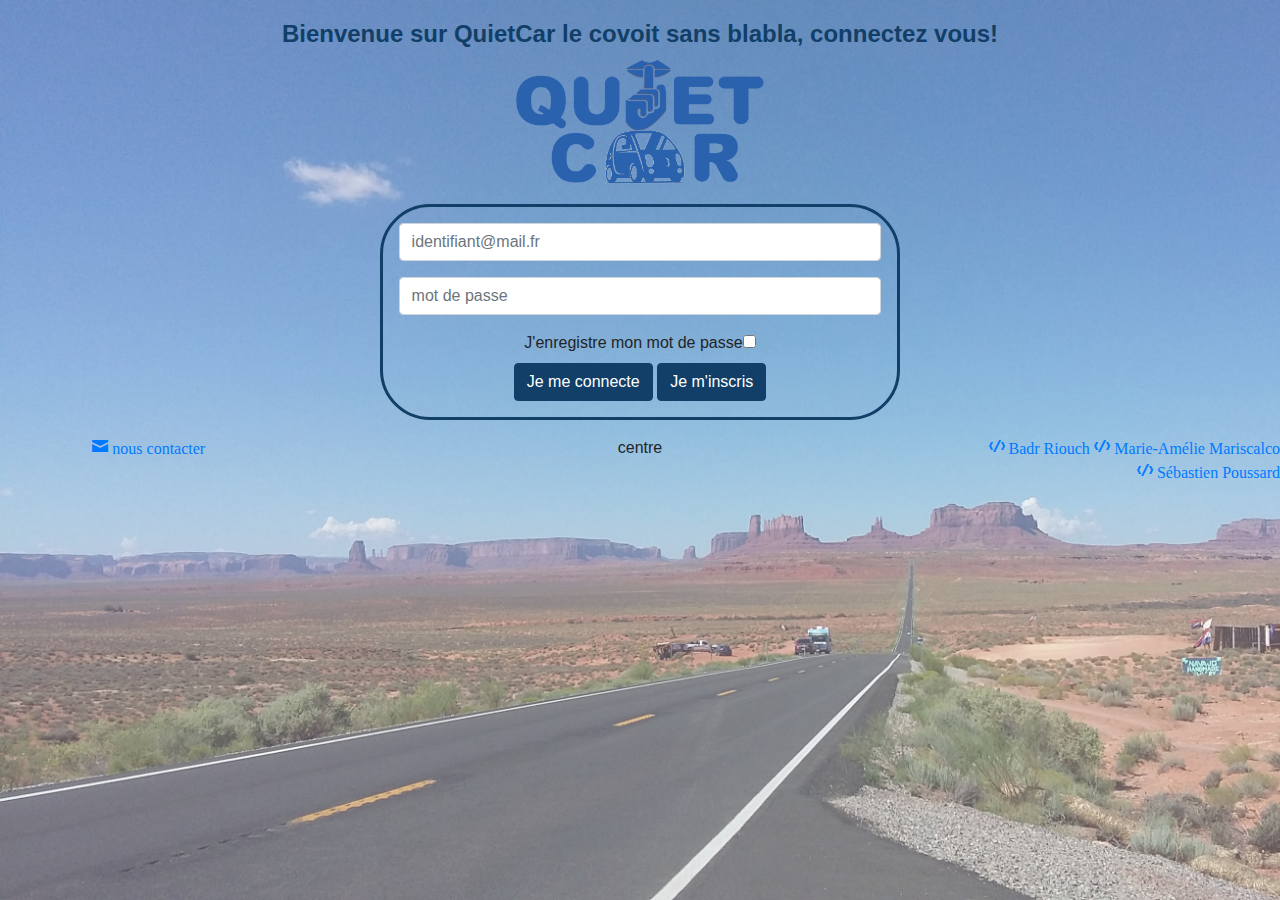
<file: code/connexion/connexion.html>
<!DOCTYPE html>
<html lang="en">
<head>
    <meta charset="UTF-8">
    <link rel="stylesheet" href="./connexion.css">
    <link href="../css/bootstrap.css" rel="stylesheet">
    <link href="./connexion.css" rel="stylesheet">
    <link rel="stylesheet" href="../open-iconic/font/css/open-iconic-bootstrap.css">
    <title>QuietCar, le covoit sans blabla</title>
</head>
<body>
<div class="container-fluid">
    <div class="row">
        <h1 class="mx-auto">Bienvenue sur QuietCar le covoit sans blabla, connectez vous!</h1>
    </div>
    <div class="row">
        <img src="../img/logo.png" alt="logoQuietCar">
    </div>
    <div class="row mx-auto my-3 d-flex align-items-center justify-content-center">
        <form method="post" action="connexion.php" class="col-sm-5 p-3">
            <div class="row">
                <div class="col-sm-12">
                    <div class="row">
                        <div class="col-sm-12 m-auto">
                            <p><input type="email" name="identifiant" placeholder="identifiant@mail.fr"
                                      class="form-control" required></p>
                            <p><input type="password" name="mdp" placeholder="mot de passe" class="form-control" required></p>
                        </div>
                    </div>
                    <div class="row">
                        <div class="col-sm-12 text-center">
                            <label>J'enregistre mon mot de passe</label><input type="checkbox"
                                                                               name="connexionAuto"/><br/>
                        </div>
                    </div>
                </div>
            </div>
            <div class="row">
                <div class="col-sm-12 text-center">
                    <input type="submit" class="btn btn-info" value="Je me connecte" id="buttonCO">
                    <input type="submit" class="btn btn-info" value="Je m'inscris" id="buttonI">
                </div>
            </div>
        </form>
    </div>
</div>
</body>
</html>
<footer>
    <div class="footer">
        <div class="row">
            <div class="col-lg-3 text-center">
                <a class="oi oi-envelope-closed" href="mailto:contact@covoit.pouseb.fr">
                    nous contacter
                </a>
            </div>
            <div class="col-lg-6 text-center">
                centre
            </div>
            <div class="col-lg-3 text-right">
                <a class="oi oi-code" href="https://github.com/Qlaus">
                    Badr Riouch
                </a>
                <a class="oi oi-code" href="https://github.com/MelieMelie">
                    Marie-Amélie Mariscalco
                </a>
                <a class="oi oi-code" href="https://github.com/sebastienPoussard">
                    Sébastien Poussard
                </a>
            </div>

        </div>
    </div>
</footer>
</file>
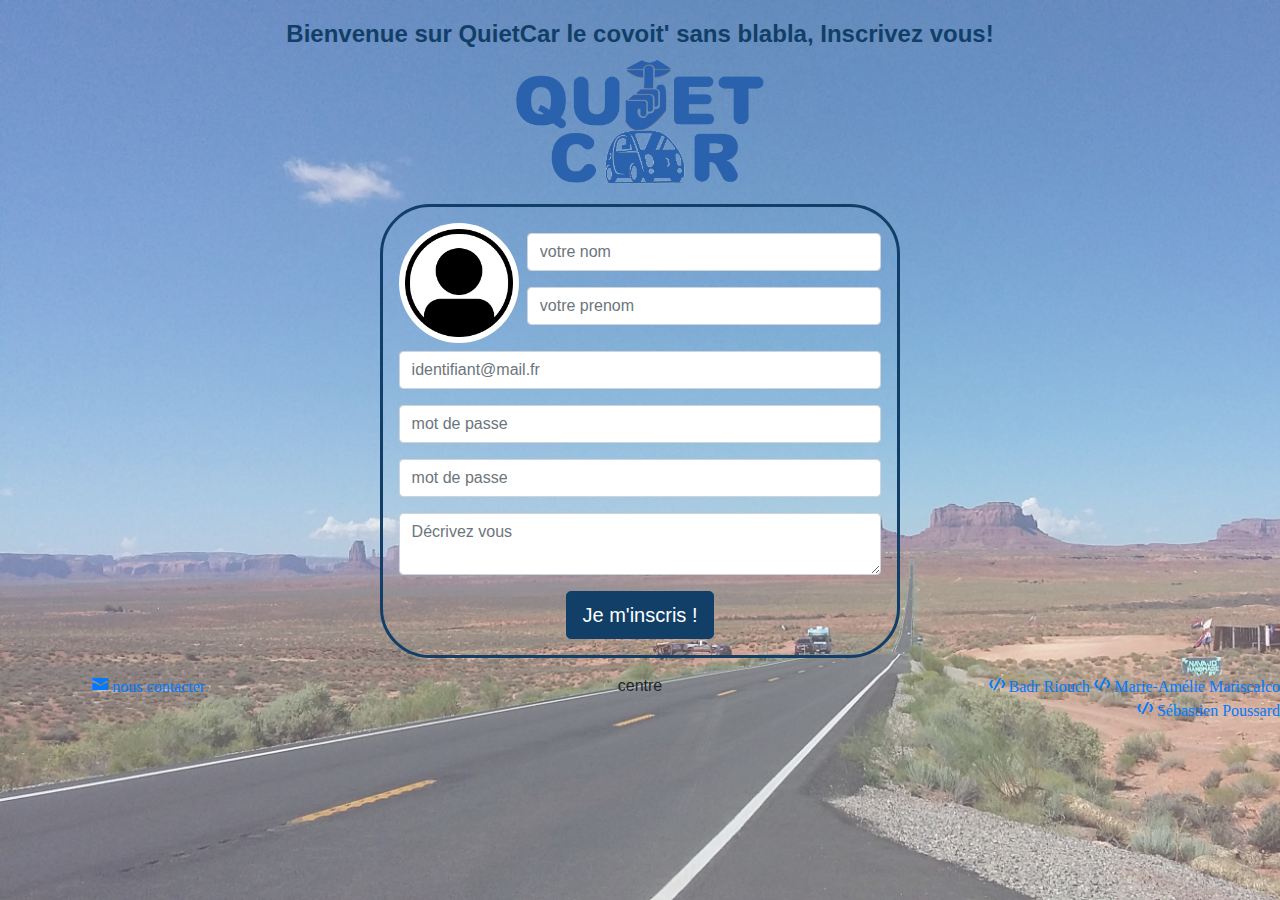
<file: code/Inscription/inscription.html>
<!DOCTYPE html>
<html lang="en">
<head>
    <link href="../css/bootstrap.css" rel="stylesheet">
    <link href="./inscription.css" rel="stylesheet">
    <link rel="stylesheet" href="../open-iconic/font/css/open-iconic-bootstrap.css">
    <meta charset="UTF-8">
    <title>Inscription</title>
</head>
<body>

<div class="container-fluid">
    <div class="row">
        <h1 class="mx-auto">Bienvenue sur QuietCar le covoit' sans blabla, Inscrivez vous!</h1>
    </div>
    <div class="row">
        <img src="../img/logo.png" alt="logoQuietCar">
    </div>

    <div class="row mx-auto my-3 d-flex align-items-center justify-content-center">
        <form method="post" action="inscription.php" enctype="multipart/form-data" class="col-sm-5 p-3">
            <div class="row">
                <div class="col-sm-12">
                    <div class="row">
                        <div class="col-sm-3 m-auto">
                            <label for="img_upload">
                                <img alt="photo de profil" src="../img/logoPhotodeProfil.png" id="avatar"/>
                            </label>
                            <input id="img_upload" type="file" name="avatar" class="d-none">
                        </div>
                        <div class="col-sm-9 m-auto">
                            <p><input type="text" name="nomuser" placeholder="votre nom" id="nom" required
                                      class="form-control"></p>
                            <p><input type="text" name="prenomuser" placeholder="votre prenom" id="prenom" required
                                      class="form-control"></p>
                        </div>
                    </div>
                </div>
            </div>
            <div class="row">
                <div class="col-sm-12">
                    <p><input type="email" name="mail" placeholder="identifiant@mail.fr" required class="form-control">
                    </p>
                    <p><input type="password" name="mdp" placeholder="mot de passe" required class="form-control"></p>
                    <p><input type="password" name="mdpVerif" placeholder="mot de passe" required class="form-control">
                    </p>
                    <p><textarea type="text" name="description" placeholder="Décrivez vous" class="form-control"></textarea></p>
                </div>
            </div>
            <div class="row">
                <div class="col-sm-12 text-center">
                    <input type="submit" class="btn btn-lg btn-info" value="Je m'inscris !" id="button">
                </div>
            </div>
        </form>
    </div>
</div>
</body>
<footer>
    <div class="footer">
        <div class="row">
            <div class="col-lg-3 text-center">
                <a class="oi oi-envelope-closed" href="mailto:contact@covoit.pouseb.fr">
                    nous contacter
                </a>
            </div>
            <div class="col-lg-6 text-center">
                centre
            </div>
            <div class="col-lg-3 text-right">
                <a class="oi oi-code" href="https://github.com/Qlaus">
                    Badr Riouch
                </a>
                <a class="oi oi-code" href="https://github.com/MelieMelie">
                    Marie-Amélie Mariscalco
                </a>
                <a class="oi oi-code" href="https://github.com/sebastienPoussard">
                    Sébastien Poussard
                </a>
            </div>

        </div>
    </div>
</footer>
</html>
</file>
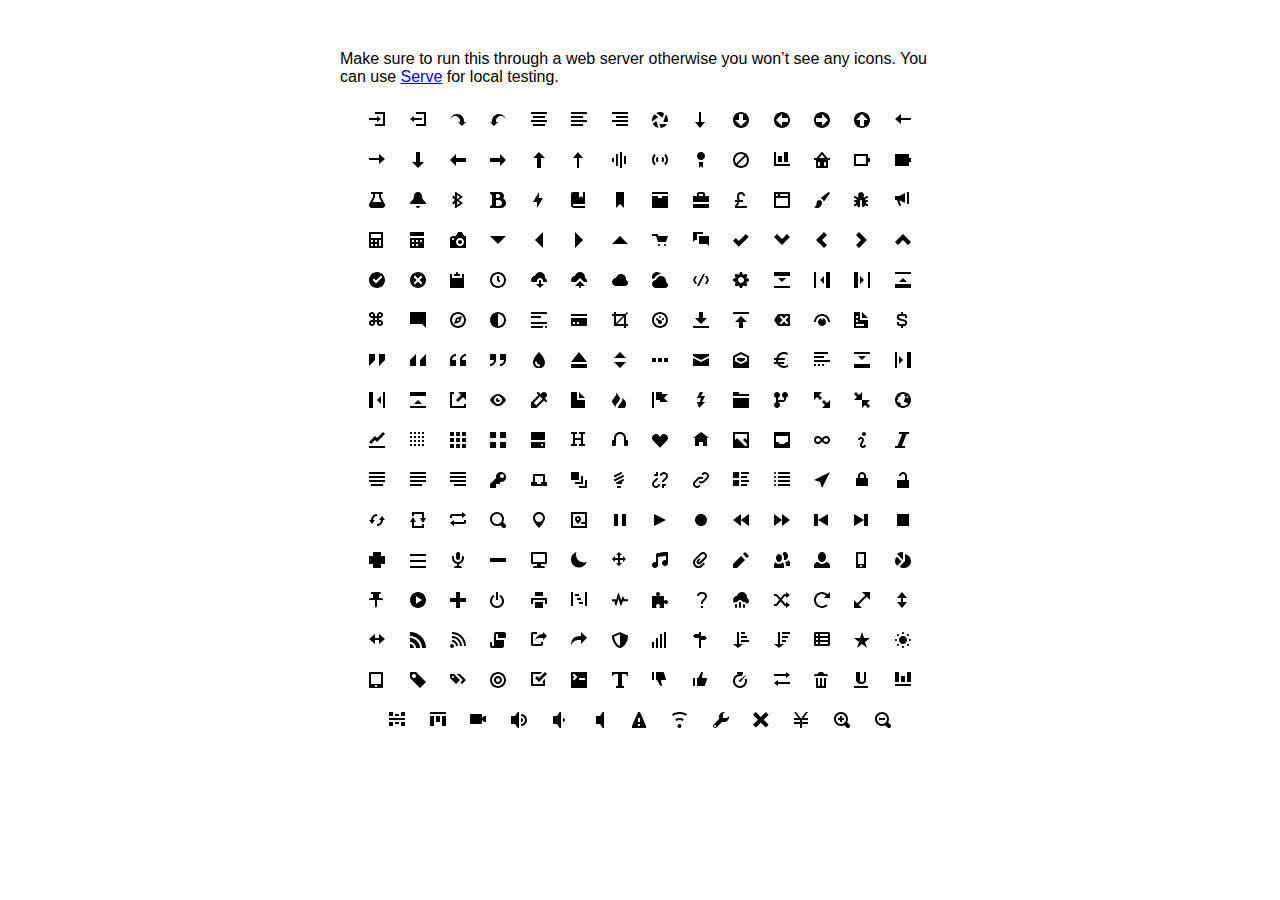
<file: code/open-iconic/sprite/open-iconic.html>
<!DOCTYPE html>
<html>
<head>
<meta charset="utf-8">
<style>
  body {
    font-family: 'Helvetica', sans-serif;
    margin: 50px 0;
  }

  .container {
    width: 600px;
    text-align: center;
    margin: 20px auto;
  }

  .intro {
    text-align: left;
  }

  .icon {

    margin: 10px;
    width: 16px;
    height: 16px;
  }
</style>
</head>
<body>

<div class="container">
  <p class='intro'>
    Make sure to run this through a web server otherwise you won&rsquo;t see any icons. You can use <a href="https://github.com/visionmedia/serve">Serve</a> for local testing.
  </p>
  <svg class="icon">
    <use xlink:href="open-iconic.svg#account-login"></use>
  </svg>

  <svg viewBox="0 0 8 8" class="icon">
    <use xlink:href="open-iconic.svg#account-logout"></use>
  </svg>

  <svg viewBox="0 0 8 8" class="icon">
    <use xlink:href="open-iconic.svg#action-redo"></use>
  </svg>

  <svg viewBox="0 0 8 8" class="icon">
    <use xlink:href="open-iconic.svg#action-undo"></use>
  </svg>

  <svg viewBox="0 0 8 8" class="icon">
    <use xlink:href="open-iconic.svg#align-center"></use>
  </svg>

  <svg viewBox="0 0 8 8" class="icon">
    <use xlink:href="open-iconic.svg#align-left"></use>
  </svg>

  <svg viewBox="0 0 8 8" class="icon">
    <use xlink:href="open-iconic.svg#align-right"></use>
  </svg>

  <svg viewBox="0 0 8 8" class="icon">
    <use xlink:href="open-iconic.svg#aperture"></use>
  </svg>

  <svg viewBox="0 0 8 8" class="icon">
    <use xlink:href="open-iconic.svg#arrow-bottom"></use>
  </svg>

  <svg viewBox="0 0 8 8" class="icon">
    <use xlink:href="open-iconic.svg#arrow-circle-bottom"></use>
  </svg>

  <svg viewBox="0 0 8 8" class="icon">
    <use xlink:href="open-iconic.svg#arrow-circle-left"></use>
  </svg>

  <svg viewBox="0 0 8 8" class="icon">
    <use xlink:href="open-iconic.svg#arrow-circle-right"></use>
  </svg>

  <svg viewBox="0 0 8 8" class="icon">
    <use xlink:href="open-iconic.svg#arrow-circle-top"></use>
  </svg>

  <svg viewBox="0 0 8 8" class="icon">
    <use xlink:href="open-iconic.svg#arrow-left"></use>
  </svg>

  <svg viewBox="0 0 8 8" class="icon">
    <use xlink:href="open-iconic.svg#arrow-right"></use>
  </svg>

  <svg viewBox="0 0 8 8" class="icon">
    <use xlink:href="open-iconic.svg#arrow-thick-bottom"></use>
  </svg>

  <svg viewBox="0 0 8 8" class="icon">
    <use xlink:href="open-iconic.svg#arrow-thick-left"></use>
  </svg>

  <svg viewBox="0 0 8 8" class="icon">
    <use xlink:href="open-iconic.svg#arrow-thick-right"></use>
  </svg>

  <svg viewBox="0 0 8 8" class="icon">
    <use xlink:href="open-iconic.svg#arrow-thick-top"></use>
  </svg>

  <svg viewBox="0 0 8 8" class="icon">
    <use xlink:href="open-iconic.svg#arrow-top"></use>
  </svg>

  <svg viewBox="0 0 8 8" class="icon">
    <use xlink:href="open-iconic.svg#audio-spectrum"></use>
  </svg>

  <svg viewBox="0 0 8 8" class="icon">
    <use xlink:href="open-iconic.svg#audio"></use>
  </svg>

  <svg viewBox="0 0 8 8" class="icon">
    <use xlink:href="open-iconic.svg#badge"></use>
  </svg>

  <svg viewBox="0 0 8 8" class="icon">
    <use xlink:href="open-iconic.svg#ban"></use>
  </svg>

  <svg viewBox="0 0 8 8" class="icon">
    <use xlink:href="open-iconic.svg#bar-chart"></use>
  </svg>

  <svg viewBox="0 0 8 8" class="icon">
    <use xlink:href="open-iconic.svg#basket"></use>
  </svg>

  <svg viewBox="0 0 8 8" class="icon">
    <use xlink:href="open-iconic.svg#battery-empty"></use>
  </svg>

  <svg viewBox="0 0 8 8" class="icon">
    <use xlink:href="open-iconic.svg#battery-full"></use>
  </svg>

  <svg viewBox="0 0 8 8" class="icon">
    <use xlink:href="open-iconic.svg#beaker"></use>
  </svg>

  <svg viewBox="0 0 8 8" class="icon">
    <use xlink:href="open-iconic.svg#bell"></use>
  </svg>

  <svg viewBox="0 0 8 8" class="icon">
    <use xlink:href="open-iconic.svg#bluetooth"></use>
  </svg>

  <svg viewBox="0 0 8 8" class="icon">
    <use xlink:href="open-iconic.svg#bold"></use>
  </svg>

  <svg viewBox="0 0 8 8" class="icon">
    <use xlink:href="open-iconic.svg#bolt"></use>
  </svg>

  <svg viewBox="0 0 8 8" class="icon">
    <use xlink:href="open-iconic.svg#book"></use>
  </svg>

  <svg viewBox="0 0 8 8" class="icon">
    <use xlink:href="open-iconic.svg#bookmark"></use>
  </svg>

  <svg viewBox="0 0 8 8" class="icon">
    <use xlink:href="open-iconic.svg#box"></use>
  </svg>

  <svg viewBox="0 0 8 8" class="icon">
    <use xlink:href="open-iconic.svg#briefcase"></use>
  </svg>

  <svg viewBox="0 0 8 8" class="icon">
    <use xlink:href="open-iconic.svg#british-pound"></use>
  </svg>

  <svg viewBox="0 0 8 8" class="icon">
    <use xlink:href="open-iconic.svg#browser"></use>
  </svg>

  <svg viewBox="0 0 8 8" class="icon">
    <use xlink:href="open-iconic.svg#brush"></use>
  </svg>

  <svg viewBox="0 0 8 8" class="icon">
    <use xlink:href="open-iconic.svg#bug"></use>
  </svg>

  <svg viewBox="0 0 8 8" class="icon">
    <use xlink:href="open-iconic.svg#bullhorn"></use>
  </svg>

  <svg viewBox="0 0 8 8" class="icon">
    <use xlink:href="open-iconic.svg#calculator"></use>
  </svg>

  <svg viewBox="0 0 8 8" class="icon">
    <use xlink:href="open-iconic.svg#calendar"></use>
  </svg>

  <svg viewBox="0 0 8 8" class="icon">
    <use xlink:href="open-iconic.svg#camera-slr"></use>
  </svg>

  <svg viewBox="0 0 8 8" class="icon">
    <use xlink:href="open-iconic.svg#caret-bottom"></use>
  </svg>

  <svg viewBox="0 0 8 8" class="icon">
    <use xlink:href="open-iconic.svg#caret-left"></use>
  </svg>

  <svg viewBox="0 0 8 8" class="icon">
    <use xlink:href="open-iconic.svg#caret-right"></use>
  </svg>

  <svg viewBox="0 0 8 8" class="icon">
    <use xlink:href="open-iconic.svg#caret-top"></use>
  </svg>

  <svg viewBox="0 0 8 8" class="icon">
    <use xlink:href="open-iconic.svg#cart"></use>
  </svg>

  <svg viewBox="0 0 8 8" class="icon">
    <use xlink:href="open-iconic.svg#chat"></use>
  </svg>

  <svg viewBox="0 0 8 8" class="icon">
    <use xlink:href="open-iconic.svg#check"></use>
  </svg>

  <svg viewBox="0 0 8 8" class="icon">
    <use xlink:href="open-iconic.svg#chevron-bottom"></use>
  </svg>

  <svg viewBox="0 0 8 8" class="icon">
    <use xlink:href="open-iconic.svg#chevron-left"></use>
  </svg>

  <svg viewBox="0 0 8 8" class="icon">
    <use xlink:href="open-iconic.svg#chevron-right"></use>
  </svg>

  <svg viewBox="0 0 8 8" class="icon">
    <use xlink:href="open-iconic.svg#chevron-top"></use>
  </svg>

  <svg viewBox="0 0 8 8" class="icon">
    <use xlink:href="open-iconic.svg#circle-check"></use>
  </svg>

  <svg viewBox="0 0 8 8" class="icon">
    <use xlink:href="open-iconic.svg#circle-x"></use>
  </svg>

  <svg viewBox="0 0 8 8" class="icon">
    <use xlink:href="open-iconic.svg#clipboard"></use>
  </svg>

  <svg viewBox="0 0 8 8" class="icon">
    <use xlink:href="open-iconic.svg#clock"></use>
  </svg>

  <svg viewBox="0 0 8 8" class="icon">
    <use xlink:href="open-iconic.svg#cloud-download"></use>
  </svg>

  <svg viewBox="0 0 8 8" class="icon">
    <use xlink:href="open-iconic.svg#cloud-upload"></use>
  </svg>

  <svg viewBox="0 0 8 8" class="icon">
    <use xlink:href="open-iconic.svg#cloud"></use>
  </svg>

  <svg viewBox="0 0 8 8" class="icon">
    <use xlink:href="open-iconic.svg#cloudy"></use>
  </svg>

  <svg viewBox="0 0 8 8" class="icon">
    <use xlink:href="open-iconic.svg#code"></use>
  </svg>

  <svg viewBox="0 0 8 8" class="icon">
    <use xlink:href="open-iconic.svg#cog"></use>
  </svg>

  <svg viewBox="0 0 8 8" class="icon">
    <use xlink:href="open-iconic.svg#collapse-down"></use>
  </svg>

  <svg viewBox="0 0 8 8" class="icon">
    <use xlink:href="open-iconic.svg#collapse-left"></use>
  </svg>

  <svg viewBox="0 0 8 8" class="icon">
    <use xlink:href="open-iconic.svg#collapse-right"></use>
  </svg>

  <svg viewBox="0 0 8 8" class="icon">
    <use xlink:href="open-iconic.svg#collapse-up"></use>
  </svg>

  <svg viewBox="0 0 8 8" class="icon">
    <use xlink:href="open-iconic.svg#command"></use>
  </svg>

  <svg viewBox="0 0 8 8" class="icon">
    <use xlink:href="open-iconic.svg#comment-square"></use>
  </svg>

  <svg viewBox="0 0 8 8" class="icon">
    <use xlink:href="open-iconic.svg#compass"></use>
  </svg>

  <svg viewBox="0 0 8 8" class="icon">
    <use xlink:href="open-iconic.svg#contrast"></use>
  </svg>

  <svg viewBox="0 0 8 8" class="icon">
    <use xlink:href="open-iconic.svg#copywriting"></use>
  </svg>

  <svg viewBox="0 0 8 8" class="icon">
    <use xlink:href="open-iconic.svg#credit-card"></use>
  </svg>

  <svg viewBox="0 0 8 8" class="icon">
    <use xlink:href="open-iconic.svg#crop"></use>
  </svg>

  <svg viewBox="0 0 8 8" class="icon">
    <use xlink:href="open-iconic.svg#dashboard"></use>
  </svg>

  <svg viewBox="0 0 8 8" class="icon">
    <use xlink:href="open-iconic.svg#data-transfer-download"></use>
  </svg>

  <svg viewBox="0 0 8 8" class="icon">
    <use xlink:href="open-iconic.svg#data-transfer-upload"></use>
  </svg>

  <svg viewBox="0 0 8 8" class="icon">
    <use xlink:href="open-iconic.svg#delete"></use>
  </svg>

  <svg viewBox="0 0 8 8" class="icon">
    <use xlink:href="open-iconic.svg#dial"></use>
  </svg>

  <svg viewBox="0 0 8 8" class="icon">
    <use xlink:href="open-iconic.svg#document"></use>
  </svg>

  <svg viewBox="0 0 8 8" class="icon">
    <use xlink:href="open-iconic.svg#dollar"></use>
  </svg>

  <svg viewBox="0 0 8 8" class="icon">
    <use xlink:href="open-iconic.svg#double-quote-sans-left"></use>
  </svg>

  <svg viewBox="0 0 8 8" class="icon">
    <use xlink:href="open-iconic.svg#double-quote-sans-right"></use>
  </svg>

  <svg viewBox="0 0 8 8" class="icon">
    <use xlink:href="open-iconic.svg#double-quote-serif-left"></use>
  </svg>

  <svg viewBox="0 0 8 8" class="icon">
    <use xlink:href="open-iconic.svg#double-quote-serif-right"></use>
  </svg>

  <svg viewBox="0 0 8 8" class="icon">
    <use xlink:href="open-iconic.svg#droplet"></use>
  </svg>

  <svg viewBox="0 0 8 8" class="icon">
    <use xlink:href="open-iconic.svg#eject"></use>
  </svg>

  <svg viewBox="0 0 8 8" class="icon">
    <use xlink:href="open-iconic.svg#elevator"></use>
  </svg>

  <svg viewBox="0 0 8 8" class="icon">
    <use xlink:href="open-iconic.svg#ellipses"></use>
  </svg>

  <svg viewBox="0 0 8 8" class="icon">
    <use xlink:href="open-iconic.svg#envelope-closed"></use>
  </svg>

  <svg viewBox="0 0 8 8" class="icon">
    <use xlink:href="open-iconic.svg#envelope-open"></use>
  </svg>

  <svg viewBox="0 0 8 8" class="icon">
    <use xlink:href="open-iconic.svg#euro"></use>
  </svg>

  <svg viewBox="0 0 8 8" class="icon">
    <use xlink:href="open-iconic.svg#excerpt"></use>
  </svg>

  <svg viewBox="0 0 8 8" class="icon">
    <use xlink:href="open-iconic.svg#expand-down"></use>
  </svg>

  <svg viewBox="0 0 8 8" class="icon">
    <use xlink:href="open-iconic.svg#expand-left"></use>
  </svg>

  <svg viewBox="0 0 8 8" class="icon">
    <use xlink:href="open-iconic.svg#expand-right"></use>
  </svg>

  <svg viewBox="0 0 8 8" class="icon">
    <use xlink:href="open-iconic.svg#expand-up"></use>
  </svg>

  <svg viewBox="0 0 8 8" class="icon">
    <use xlink:href="open-iconic.svg#external-link"></use>
  </svg>

  <svg viewBox="0 0 8 8" class="icon">
    <use xlink:href="open-iconic.svg#eye"></use>
  </svg>

  <svg viewBox="0 0 8 8" class="icon">
    <use xlink:href="open-iconic.svg#eyedropper"></use>
  </svg>

  <svg viewBox="0 0 8 8" class="icon">
    <use xlink:href="open-iconic.svg#file"></use>
  </svg>

  <svg viewBox="0 0 8 8" class="icon">
    <use xlink:href="open-iconic.svg#fire"></use>
  </svg>

  <svg viewBox="0 0 8 8" class="icon">
    <use xlink:href="open-iconic.svg#flag"></use>
  </svg>

  <svg viewBox="0 0 8 8" class="icon">
    <use xlink:href="open-iconic.svg#flash"></use>
  </svg>

  <svg viewBox="0 0 8 8" class="icon">
    <use xlink:href="open-iconic.svg#folder"></use>
  </svg>

  <svg viewBox="0 0 8 8" class="icon">
    <use xlink:href="open-iconic.svg#fork"></use>
  </svg>

  <svg viewBox="0 0 8 8" class="icon">
    <use xlink:href="open-iconic.svg#fullscreen-enter"></use>
  </svg>

  <svg viewBox="0 0 8 8" class="icon">
    <use xlink:href="open-iconic.svg#fullscreen-exit"></use>
  </svg>

  <svg viewBox="0 0 8 8" class="icon">
    <use xlink:href="open-iconic.svg#globe"></use>
  </svg>

  <svg viewBox="0 0 8 8" class="icon">
    <use xlink:href="open-iconic.svg#graph"></use>
  </svg>

  <svg viewBox="0 0 8 8" class="icon">
    <use xlink:href="open-iconic.svg#grid-four-up"></use>
  </svg>

  <svg viewBox="0 0 8 8" class="icon">
    <use xlink:href="open-iconic.svg#grid-three-up"></use>
  </svg>

  <svg viewBox="0 0 8 8" class="icon">
    <use xlink:href="open-iconic.svg#grid-two-up"></use>
  </svg>

  <svg viewBox="0 0 8 8" class="icon">
    <use xlink:href="open-iconic.svg#hard-drive"></use>
  </svg>

  <svg viewBox="0 0 8 8" class="icon">
    <use xlink:href="open-iconic.svg#header"></use>
  </svg>

  <svg viewBox="0 0 8 8" class="icon">
    <use xlink:href="open-iconic.svg#headphones"></use>
  </svg>

  <svg viewBox="0 0 8 8" class="icon">
    <use xlink:href="open-iconic.svg#heart"></use>
  </svg>

  <svg viewBox="0 0 8 8" class="icon">
    <use xlink:href="open-iconic.svg#home"></use>
  </svg>

  <svg viewBox="0 0 8 8" class="icon">
    <use xlink:href="open-iconic.svg#image"></use>
  </svg>

  <svg viewBox="0 0 8 8" class="icon">
    <use xlink:href="open-iconic.svg#inbox"></use>
  </svg>

  <svg viewBox="0 0 8 8" class="icon">
    <use xlink:href="open-iconic.svg#infinity"></use>
  </svg>

  <svg viewBox="0 0 8 8" class="icon">
    <use xlink:href="open-iconic.svg#info"></use>
  </svg>

  <svg viewBox="0 0 8 8" class="icon">
    <use xlink:href="open-iconic.svg#italic"></use>
  </svg>

  <svg viewBox="0 0 8 8" class="icon">
    <use xlink:href="open-iconic.svg#justify-center"></use>
  </svg>

  <svg viewBox="0 0 8 8" class="icon">
    <use xlink:href="open-iconic.svg#justify-left"></use>
  </svg>

  <svg viewBox="0 0 8 8" class="icon">
    <use xlink:href="open-iconic.svg#justify-right"></use>
  </svg>

  <svg viewBox="0 0 8 8" class="icon">
    <use xlink:href="open-iconic.svg#key"></use>
  </svg>

  <svg viewBox="0 0 8 8" class="icon">
    <use xlink:href="open-iconic.svg#laptop"></use>
  </svg>

  <svg viewBox="0 0 8 8" class="icon">
    <use xlink:href="open-iconic.svg#layers"></use>
  </svg>

  <svg viewBox="0 0 8 8" class="icon">
    <use xlink:href="open-iconic.svg#lightbulb"></use>
  </svg>

  <svg viewBox="0 0 8 8" class="icon">
    <use xlink:href="open-iconic.svg#link-broken"></use>
  </svg>

  <svg viewBox="0 0 8 8" class="icon">
    <use xlink:href="open-iconic.svg#link-intact"></use>
  </svg>

  <svg viewBox="0 0 8 8" class="icon">
    <use xlink:href="open-iconic.svg#list-rich"></use>
  </svg>

  <svg viewBox="0 0 8 8" class="icon">
    <use xlink:href="open-iconic.svg#list"></use>
  </svg>

  <svg viewBox="0 0 8 8" class="icon">
    <use xlink:href="open-iconic.svg#location"></use>
  </svg>

  <svg viewBox="0 0 8 8" class="icon">
    <use xlink:href="open-iconic.svg#lock-locked"></use>
  </svg>

  <svg viewBox="0 0 8 8" class="icon">
    <use xlink:href="open-iconic.svg#lock-unlocked"></use>
  </svg>

  <svg viewBox="0 0 8 8" class="icon">
    <use xlink:href="open-iconic.svg#loop-circular"></use>
  </svg>

  <svg viewBox="0 0 8 8" class="icon">
    <use xlink:href="open-iconic.svg#loop-square"></use>
  </svg>

  <svg viewBox="0 0 8 8" class="icon">
    <use xlink:href="open-iconic.svg#loop"></use>
  </svg>

  <svg viewBox="0 0 8 8" class="icon">
    <use xlink:href="open-iconic.svg#magnifying-glass"></use>
  </svg>

  <svg viewBox="0 0 8 8" class="icon">
    <use xlink:href="open-iconic.svg#map-marker"></use>
  </svg>

  <svg viewBox="0 0 8 8" class="icon">
    <use xlink:href="open-iconic.svg#map"></use>
  </svg>

  <svg viewBox="0 0 8 8" class="icon">
    <use xlink:href="open-iconic.svg#media-pause"></use>
  </svg>

  <svg viewBox="0 0 8 8" class="icon">
    <use xlink:href="open-iconic.svg#media-play"></use>
  </svg>

  <svg viewBox="0 0 8 8" class="icon">
    <use xlink:href="open-iconic.svg#media-record"></use>
  </svg>

  <svg viewBox="0 0 8 8" class="icon">
    <use xlink:href="open-iconic.svg#media-skip-backward"></use>
  </svg>

  <svg viewBox="0 0 8 8" class="icon">
    <use xlink:href="open-iconic.svg#media-skip-forward"></use>
  </svg>

  <svg viewBox="0 0 8 8" class="icon">
    <use xlink:href="open-iconic.svg#media-step-backward"></use>
  </svg>

  <svg viewBox="0 0 8 8" class="icon">
    <use xlink:href="open-iconic.svg#media-step-forward"></use>
  </svg>

  <svg viewBox="0 0 8 8" class="icon">
    <use xlink:href="open-iconic.svg#media-stop"></use>
  </svg>

  <svg viewBox="0 0 8 8" class="icon">
    <use xlink:href="open-iconic.svg#medical-cross"></use>
  </svg>

  <svg viewBox="0 0 8 8" class="icon">
    <use xlink:href="open-iconic.svg#menu"></use>
  </svg>

  <svg viewBox="0 0 8 8" class="icon">
    <use xlink:href="open-iconic.svg#microphone"></use>
  </svg>

  <svg viewBox="0 0 8 8" class="icon">
    <use xlink:href="open-iconic.svg#minus"></use>
  </svg>

  <svg viewBox="0 0 8 8" class="icon">
    <use xlink:href="open-iconic.svg#monitor"></use>
  </svg>

  <svg viewBox="0 0 8 8" class="icon">
    <use xlink:href="open-iconic.svg#moon"></use>
  </svg>

  <svg viewBox="0 0 8 8" class="icon">
    <use xlink:href="open-iconic.svg#move"></use>
  </svg>

  <svg viewBox="0 0 8 8" class="icon">
    <use xlink:href="open-iconic.svg#musical-note"></use>
  </svg>

  <svg viewBox="0 0 8 8" class="icon">
    <use xlink:href="open-iconic.svg#paperclip"></use>
  </svg>

  <svg viewBox="0 0 8 8" class="icon">
    <use xlink:href="open-iconic.svg#pencil"></use>
  </svg>

  <svg viewBox="0 0 8 8" class="icon">
    <use xlink:href="open-iconic.svg#people"></use>
  </svg>

  <svg viewBox="0 0 8 8" class="icon">
    <use xlink:href="open-iconic.svg#person"></use>
  </svg>

  <svg viewBox="0 0 8 8" class="icon">
    <use xlink:href="open-iconic.svg#phone"></use>
  </svg>

  <svg viewBox="0 0 8 8" class="icon">
    <use xlink:href="open-iconic.svg#pie-chart"></use>
  </svg>

  <svg viewBox="0 0 8 8" class="icon">
    <use xlink:href="open-iconic.svg#pin"></use>
  </svg>

  <svg viewBox="0 0 8 8" class="icon">
    <use xlink:href="open-iconic.svg#play-circle"></use>
  </svg>

  <svg viewBox="0 0 8 8" class="icon">
    <use xlink:href="open-iconic.svg#plus"></use>
  </svg>

  <svg viewBox="0 0 8 8" class="icon">
    <use xlink:href="open-iconic.svg#power-standby"></use>
  </svg>

  <svg viewBox="0 0 8 8" class="icon">
    <use xlink:href="open-iconic.svg#print"></use>
  </svg>

  <svg viewBox="0 0 8 8" class="icon">
    <use xlink:href="open-iconic.svg#project"></use>
  </svg>

  <svg viewBox="0 0 8 8" class="icon">
    <use xlink:href="open-iconic.svg#pulse"></use>
  </svg>

  <svg viewBox="0 0 8 8" class="icon">
    <use xlink:href="open-iconic.svg#puzzle-piece"></use>
  </svg>

  <svg viewBox="0 0 8 8" class="icon">
    <use xlink:href="open-iconic.svg#question-mark"></use>
  </svg>

  <svg viewBox="0 0 8 8" class="icon">
    <use xlink:href="open-iconic.svg#rain"></use>
  </svg>

  <svg viewBox="0 0 8 8" class="icon">
    <use xlink:href="open-iconic.svg#random"></use>
  </svg>

  <svg viewBox="0 0 8 8" class="icon">
    <use xlink:href="open-iconic.svg#reload"></use>
  </svg>

  <svg viewBox="0 0 8 8" class="icon">
    <use xlink:href="open-iconic.svg#resize-both"></use>
  </svg>

  <svg viewBox="0 0 8 8" class="icon">
    <use xlink:href="open-iconic.svg#resize-height"></use>
  </svg>

  <svg viewBox="0 0 8 8" class="icon">
    <use xlink:href="open-iconic.svg#resize-width"></use>
  </svg>

  <svg viewBox="0 0 8 8" class="icon">
    <use xlink:href="open-iconic.svg#rss-alt"></use>
  </svg>

  <svg viewBox="0 0 8 8" class="icon">
    <use xlink:href="open-iconic.svg#rss"></use>
  </svg>

  <svg viewBox="0 0 8 8" class="icon">
    <use xlink:href="open-iconic.svg#script"></use>
  </svg>

  <svg viewBox="0 0 8 8" class="icon">
    <use xlink:href="open-iconic.svg#share-boxed"></use>
  </svg>

  <svg viewBox="0 0 8 8" class="icon">
    <use xlink:href="open-iconic.svg#share"></use>
  </svg>

  <svg viewBox="0 0 8 8" class="icon">
    <use xlink:href="open-iconic.svg#shield"></use>
  </svg>

  <svg viewBox="0 0 8 8" class="icon">
    <use xlink:href="open-iconic.svg#signal"></use>
  </svg>

  <svg viewBox="0 0 8 8" class="icon">
    <use xlink:href="open-iconic.svg#signpost"></use>
  </svg>

  <svg viewBox="0 0 8 8" class="icon">
    <use xlink:href="open-iconic.svg#sort-ascending"></use>
  </svg>

  <svg viewBox="0 0 8 8" class="icon">
    <use xlink:href="open-iconic.svg#sort-descending"></use>
  </svg>

  <svg viewBox="0 0 8 8" class="icon">
    <use xlink:href="open-iconic.svg#spreadsheet"></use>
  </svg>

  <svg viewBox="0 0 8 8" class="icon">
    <use xlink:href="open-iconic.svg#star"></use>
  </svg>

  <svg viewBox="0 0 8 8" class="icon">
    <use xlink:href="open-iconic.svg#sun"></use>
  </svg>

  <svg viewBox="0 0 8 8" class="icon">
    <use xlink:href="open-iconic.svg#tablet"></use>
  </svg>

  <svg viewBox="0 0 8 8" class="icon">
    <use xlink:href="open-iconic.svg#tag"></use>
  </svg>

  <svg viewBox="0 0 8 8" class="icon">
    <use xlink:href="open-iconic.svg#tags"></use>
  </svg>

  <svg viewBox="0 0 8 8" class="icon">
    <use xlink:href="open-iconic.svg#target"></use>
  </svg>

  <svg viewBox="0 0 8 8" class="icon">
    <use xlink:href="open-iconic.svg#task"></use>
  </svg>

  <svg viewBox="0 0 8 8" class="icon">
    <use xlink:href="open-iconic.svg#terminal"></use>
  </svg>

  <svg viewBox="0 0 8 8" class="icon">
    <use xlink:href="open-iconic.svg#text"></use>
  </svg>

  <svg viewBox="0 0 8 8" class="icon">
    <use xlink:href="open-iconic.svg#thumb-down"></use>
  </svg>

  <svg viewBox="0 0 8 8" class="icon">
    <use xlink:href="open-iconic.svg#thumb-up"></use>
  </svg>

  <svg viewBox="0 0 8 8" class="icon">
    <use xlink:href="open-iconic.svg#timer"></use>
  </svg>

  <svg viewBox="0 0 8 8" class="icon">
    <use xlink:href="open-iconic.svg#transfer"></use>
  </svg>

  <svg viewBox="0 0 8 8" class="icon">
    <use xlink:href="open-iconic.svg#trash"></use>
  </svg>

  <svg viewBox="0 0 8 8" class="icon">
    <use xlink:href="open-iconic.svg#underline"></use>
  </svg>

  <svg viewBox="0 0 8 8" class="icon">
    <use xlink:href="open-iconic.svg#vertical-align-bottom"></use>
  </svg>

  <svg viewBox="0 0 8 8" class="icon">
    <use xlink:href="open-iconic.svg#vertical-align-center"></use>
  </svg>

  <svg viewBox="0 0 8 8" class="icon">
    <use xlink:href="open-iconic.svg#vertical-align-top"></use>
  </svg>

  <svg viewBox="0 0 8 8" class="icon">
    <use xlink:href="open-iconic.svg#video"></use>
  </svg>

  <svg viewBox="0 0 8 8" class="icon">
    <use xlink:href="open-iconic.svg#volume-high"></use>
  </svg>

  <svg viewBox="0 0 8 8" class="icon">
    <use xlink:href="open-iconic.svg#volume-low"></use>
  </svg>

  <svg viewBox="0 0 8 8" class="icon">
    <use xlink:href="open-iconic.svg#volume-off"></use>
  </svg>

  <svg viewBox="0 0 8 8" class="icon">
    <use xlink:href="open-iconic.svg#warning"></use>
  </svg>

  <svg viewBox="0 0 8 8" class="icon">
    <use xlink:href="open-iconic.svg#wifi"></use>
  </svg>

  <svg viewBox="0 0 8 8" class="icon">
    <use xlink:href="open-iconic.svg#wrench"></use>
  </svg>

  <svg viewBox="0 0 8 8" class="icon">
    <use xlink:href="open-iconic.svg#x"></use>
  </svg>

  <svg viewBox="0 0 8 8" class="icon">
    <use xlink:href="open-iconic.svg#yen"></use>
  </svg>

  <svg viewBox="0 0 8 8" class="icon">
    <use xlink:href="open-iconic.svg#zoom-in"></use>
  </svg>

  <svg viewBox="0 0 8 8" class="icon">
    <use xlink:href="open-iconic.svg#zoom-out"></use>
  </svg>

</div>
</body>
</html>
</file>
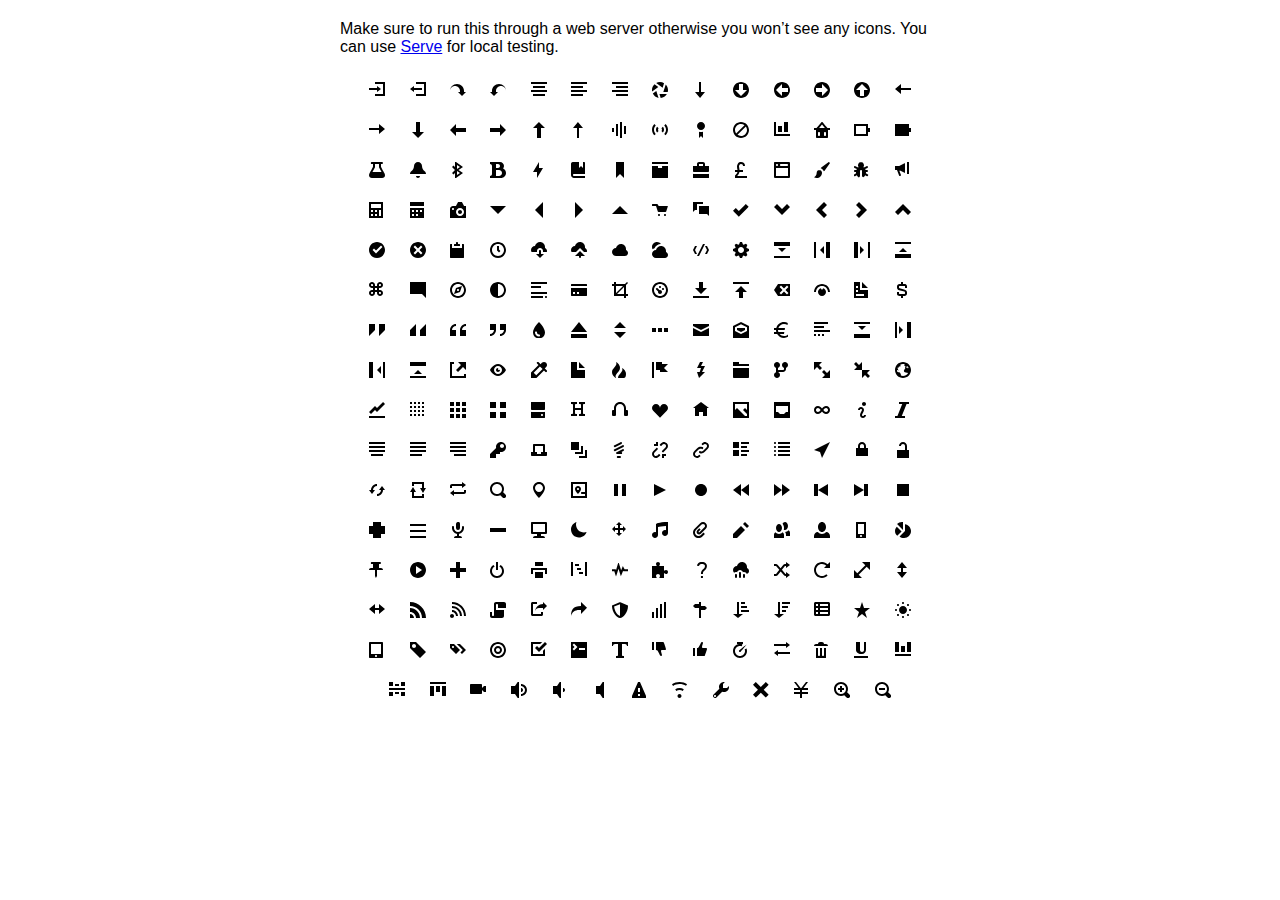
<file: code/open-iconic/sprite/sprite.html>
<!DOCTYPE html>
<html>
<head>
<meta charset="utf-8">
<style>
  body {
    font-family: Helvetica, sans-serif;
  }

  .container {
    width: 600px;
    text-align: center;
    margin: 20px auto;
  }

  .message {
    text-align: left;
  }

  .icon {
    display: inline-block;
    margin: 10px;
    width: 16px;
    height: 16px;
  }
</style>
</head>
<body>

<div class="container">
  <p class="message">Make sure to run this through a web server otherwise you won&rsquo;t see any icons. You can use <a href="https://github.com/visionmedia/serve">Serve</a> for local testing.</p>
  <svg class="icon">
    <use xlink:href="sprite.svg#account-login"></use>
  </svg>

  <svg class="icon">
    <use xlink:href="sprite.svg#account-logout"></use>
  </svg>

  <svg class="icon">
    <use xlink:href="sprite.svg#action-redo"></use>
  </svg>

  <svg class="icon">
    <use xlink:href="sprite.svg#action-undo"></use>
  </svg>

  <svg class="icon">
    <use xlink:href="sprite.svg#align-center"></use>
  </svg>

  <svg class="icon">
    <use xlink:href="sprite.svg#align-left"></use>
  </svg>

  <svg class="icon">
    <use xlink:href="sprite.svg#align-right"></use>
  </svg>

  <svg class="icon">
    <use xlink:href="sprite.svg#aperture"></use>
  </svg>

  <svg class="icon">
    <use xlink:href="sprite.svg#arrow-bottom"></use>
  </svg>

  <svg class="icon">
    <use xlink:href="sprite.svg#arrow-circle-bottom"></use>
  </svg>

  <svg class="icon">
    <use xlink:href="sprite.svg#arrow-circle-left"></use>
  </svg>

  <svg class="icon">
    <use xlink:href="sprite.svg#arrow-circle-right"></use>
  </svg>

  <svg class="icon">
    <use xlink:href="sprite.svg#arrow-circle-top"></use>
  </svg>

  <svg class="icon">
    <use xlink:href="sprite.svg#arrow-left"></use>
  </svg>

  <svg class="icon">
    <use xlink:href="sprite.svg#arrow-right"></use>
  </svg>

  <svg class="icon">
    <use xlink:href="sprite.svg#arrow-thick-bottom"></use>
  </svg>

  <svg class="icon">
    <use xlink:href="sprite.svg#arrow-thick-left"></use>
  </svg>

  <svg class="icon">
    <use xlink:href="sprite.svg#arrow-thick-right"></use>
  </svg>

  <svg class="icon">
    <use xlink:href="sprite.svg#arrow-thick-top"></use>
  </svg>

  <svg class="icon">
    <use xlink:href="sprite.svg#arrow-top"></use>
  </svg>

  <svg class="icon">
    <use xlink:href="sprite.svg#audio-spectrum"></use>
  </svg>

  <svg class="icon">
    <use xlink:href="sprite.svg#audio"></use>
  </svg>

  <svg class="icon">
    <use xlink:href="sprite.svg#badge"></use>
  </svg>

  <svg class="icon">
    <use xlink:href="sprite.svg#ban"></use>
  </svg>

  <svg class="icon">
    <use xlink:href="sprite.svg#bar-chart"></use>
  </svg>

  <svg class="icon">
    <use xlink:href="sprite.svg#basket"></use>
  </svg>

  <svg class="icon">
    <use xlink:href="sprite.svg#battery-empty"></use>
  </svg>

  <svg class="icon">
    <use xlink:href="sprite.svg#battery-full"></use>
  </svg>

  <svg class="icon">
    <use xlink:href="sprite.svg#beaker"></use>
  </svg>

  <svg class="icon">
    <use xlink:href="sprite.svg#bell"></use>
  </svg>

  <svg class="icon">
    <use xlink:href="sprite.svg#bluetooth"></use>
  </svg>

  <svg class="icon">
    <use xlink:href="sprite.svg#bold"></use>
  </svg>

  <svg class="icon">
    <use xlink:href="sprite.svg#bolt"></use>
  </svg>

  <svg class="icon">
    <use xlink:href="sprite.svg#book"></use>
  </svg>

  <svg class="icon">
    <use xlink:href="sprite.svg#bookmark"></use>
  </svg>

  <svg class="icon">
    <use xlink:href="sprite.svg#box"></use>
  </svg>

  <svg class="icon">
    <use xlink:href="sprite.svg#briefcase"></use>
  </svg>

  <svg class="icon">
    <use xlink:href="sprite.svg#british-pound"></use>
  </svg>

  <svg class="icon">
    <use xlink:href="sprite.svg#browser"></use>
  </svg>

  <svg class="icon">
    <use xlink:href="sprite.svg#brush"></use>
  </svg>

  <svg class="icon">
    <use xlink:href="sprite.svg#bug"></use>
  </svg>

  <svg class="icon">
    <use xlink:href="sprite.svg#bullhorn"></use>
  </svg>

  <svg class="icon">
    <use xlink:href="sprite.svg#calculator"></use>
  </svg>

  <svg class="icon">
    <use xlink:href="sprite.svg#calendar"></use>
  </svg>

  <svg class="icon">
    <use xlink:href="sprite.svg#camera-slr"></use>
  </svg>

  <svg class="icon">
    <use xlink:href="sprite.svg#caret-bottom"></use>
  </svg>

  <svg class="icon">
    <use xlink:href="sprite.svg#caret-left"></use>
  </svg>

  <svg class="icon">
    <use xlink:href="sprite.svg#caret-right"></use>
  </svg>

  <svg class="icon">
    <use xlink:href="sprite.svg#caret-top"></use>
  </svg>

  <svg class="icon">
    <use xlink:href="sprite.svg#cart"></use>
  </svg>

  <svg class="icon">
    <use xlink:href="sprite.svg#chat"></use>
  </svg>

  <svg class="icon">
    <use xlink:href="sprite.svg#check"></use>
  </svg>

  <svg class="icon">
    <use xlink:href="sprite.svg#chevron-bottom"></use>
  </svg>

  <svg class="icon">
    <use xlink:href="sprite.svg#chevron-left"></use>
  </svg>

  <svg class="icon">
    <use xlink:href="sprite.svg#chevron-right"></use>
  </svg>

  <svg class="icon">
    <use xlink:href="sprite.svg#chevron-top"></use>
  </svg>

  <svg class="icon">
    <use xlink:href="sprite.svg#circle-check"></use>
  </svg>

  <svg class="icon">
    <use xlink:href="sprite.svg#circle-x"></use>
  </svg>

  <svg class="icon">
    <use xlink:href="sprite.svg#clipboard"></use>
  </svg>

  <svg class="icon">
    <use xlink:href="sprite.svg#clock"></use>
  </svg>

  <svg class="icon">
    <use xlink:href="sprite.svg#cloud-download"></use>
  </svg>

  <svg class="icon">
    <use xlink:href="sprite.svg#cloud-upload"></use>
  </svg>

  <svg class="icon">
    <use xlink:href="sprite.svg#cloud"></use>
  </svg>

  <svg class="icon">
    <use xlink:href="sprite.svg#cloudy"></use>
  </svg>

  <svg class="icon">
    <use xlink:href="sprite.svg#code"></use>
  </svg>

  <svg class="icon">
    <use xlink:href="sprite.svg#cog"></use>
  </svg>

  <svg class="icon">
    <use xlink:href="sprite.svg#collapse-down"></use>
  </svg>

  <svg class="icon">
    <use xlink:href="sprite.svg#collapse-left"></use>
  </svg>

  <svg class="icon">
    <use xlink:href="sprite.svg#collapse-right"></use>
  </svg>

  <svg class="icon">
    <use xlink:href="sprite.svg#collapse-up"></use>
  </svg>

  <svg class="icon">
    <use xlink:href="sprite.svg#command"></use>
  </svg>

  <svg class="icon">
    <use xlink:href="sprite.svg#comment-square"></use>
  </svg>

  <svg class="icon">
    <use xlink:href="sprite.svg#compass"></use>
  </svg>

  <svg class="icon">
    <use xlink:href="sprite.svg#contrast"></use>
  </svg>

  <svg class="icon">
    <use xlink:href="sprite.svg#copywriting"></use>
  </svg>

  <svg class="icon">
    <use xlink:href="sprite.svg#credit-card"></use>
  </svg>

  <svg class="icon">
    <use xlink:href="sprite.svg#crop"></use>
  </svg>

  <svg class="icon">
    <use xlink:href="sprite.svg#dashboard"></use>
  </svg>

  <svg class="icon">
    <use xlink:href="sprite.svg#data-transfer-download"></use>
  </svg>

  <svg class="icon">
    <use xlink:href="sprite.svg#data-transfer-upload"></use>
  </svg>

  <svg class="icon">
    <use xlink:href="sprite.svg#delete"></use>
  </svg>

  <svg class="icon">
    <use xlink:href="sprite.svg#dial"></use>
  </svg>

  <svg class="icon">
    <use xlink:href="sprite.svg#document"></use>
  </svg>

  <svg class="icon">
    <use xlink:href="sprite.svg#dollar"></use>
  </svg>

  <svg class="icon">
    <use xlink:href="sprite.svg#double-quote-sans-left"></use>
  </svg>

  <svg class="icon">
    <use xlink:href="sprite.svg#double-quote-sans-right"></use>
  </svg>

  <svg class="icon">
    <use xlink:href="sprite.svg#double-quote-serif-left"></use>
  </svg>

  <svg class="icon">
    <use xlink:href="sprite.svg#double-quote-serif-right"></use>
  </svg>

  <svg class="icon">
    <use xlink:href="sprite.svg#droplet"></use>
  </svg>

  <svg class="icon">
    <use xlink:href="sprite.svg#eject"></use>
  </svg>

  <svg class="icon">
    <use xlink:href="sprite.svg#elevator"></use>
  </svg>

  <svg class="icon">
    <use xlink:href="sprite.svg#ellipses"></use>
  </svg>

  <svg class="icon">
    <use xlink:href="sprite.svg#envelope-closed"></use>
  </svg>

  <svg class="icon">
    <use xlink:href="sprite.svg#envelope-open"></use>
  </svg>

  <svg class="icon">
    <use xlink:href="sprite.svg#euro"></use>
  </svg>

  <svg class="icon">
    <use xlink:href="sprite.svg#excerpt"></use>
  </svg>

  <svg class="icon">
    <use xlink:href="sprite.svg#expand-down"></use>
  </svg>

  <svg class="icon">
    <use xlink:href="sprite.svg#expand-left"></use>
  </svg>

  <svg class="icon">
    <use xlink:href="sprite.svg#expand-right"></use>
  </svg>

  <svg class="icon">
    <use xlink:href="sprite.svg#expand-up"></use>
  </svg>

  <svg class="icon">
    <use xlink:href="sprite.svg#external-link"></use>
  </svg>

  <svg class="icon">
    <use xlink:href="sprite.svg#eye"></use>
  </svg>

  <svg class="icon">
    <use xlink:href="sprite.svg#eyedropper"></use>
  </svg>

  <svg class="icon">
    <use xlink:href="sprite.svg#file"></use>
  </svg>

  <svg class="icon">
    <use xlink:href="sprite.svg#fire"></use>
  </svg>

  <svg class="icon">
    <use xlink:href="sprite.svg#flag"></use>
  </svg>

  <svg class="icon">
    <use xlink:href="sprite.svg#flash"></use>
  </svg>

  <svg class="icon">
    <use xlink:href="sprite.svg#folder"></use>
  </svg>

  <svg class="icon">
    <use xlink:href="sprite.svg#fork"></use>
  </svg>

  <svg class="icon">
    <use xlink:href="sprite.svg#fullscreen-enter"></use>
  </svg>

  <svg class="icon">
    <use xlink:href="sprite.svg#fullscreen-exit"></use>
  </svg>

  <svg class="icon">
    <use xlink:href="sprite.svg#globe"></use>
  </svg>

  <svg class="icon">
    <use xlink:href="sprite.svg#graph"></use>
  </svg>

  <svg class="icon">
    <use xlink:href="sprite.svg#grid-four-up"></use>
  </svg>

  <svg class="icon">
    <use xlink:href="sprite.svg#grid-three-up"></use>
  </svg>

  <svg class="icon">
    <use xlink:href="sprite.svg#grid-two-up"></use>
  </svg>

  <svg class="icon">
    <use xlink:href="sprite.svg#hard-drive"></use>
  </svg>

  <svg class="icon">
    <use xlink:href="sprite.svg#header"></use>
  </svg>

  <svg class="icon">
    <use xlink:href="sprite.svg#headphones"></use>
  </svg>

  <svg class="icon">
    <use xlink:href="sprite.svg#heart"></use>
  </svg>

  <svg class="icon">
    <use xlink:href="sprite.svg#home"></use>
  </svg>

  <svg class="icon">
    <use xlink:href="sprite.svg#image"></use>
  </svg>

  <svg class="icon">
    <use xlink:href="sprite.svg#inbox"></use>
  </svg>

  <svg class="icon">
    <use xlink:href="sprite.svg#infinity"></use>
  </svg>

  <svg class="icon">
    <use xlink:href="sprite.svg#info"></use>
  </svg>

  <svg class="icon">
    <use xlink:href="sprite.svg#italic"></use>
  </svg>

  <svg class="icon">
    <use xlink:href="sprite.svg#justify-center"></use>
  </svg>

  <svg class="icon">
    <use xlink:href="sprite.svg#justify-left"></use>
  </svg>

  <svg class="icon">
    <use xlink:href="sprite.svg#justify-right"></use>
  </svg>

  <svg class="icon">
    <use xlink:href="sprite.svg#key"></use>
  </svg>

  <svg class="icon">
    <use xlink:href="sprite.svg#laptop"></use>
  </svg>

  <svg class="icon">
    <use xlink:href="sprite.svg#layers"></use>
  </svg>

  <svg class="icon">
    <use xlink:href="sprite.svg#lightbulb"></use>
  </svg>

  <svg class="icon">
    <use xlink:href="sprite.svg#link-broken"></use>
  </svg>

  <svg class="icon">
    <use xlink:href="sprite.svg#link-intact"></use>
  </svg>

  <svg class="icon">
    <use xlink:href="sprite.svg#list-rich"></use>
  </svg>

  <svg class="icon">
    <use xlink:href="sprite.svg#list"></use>
  </svg>

  <svg class="icon">
    <use xlink:href="sprite.svg#location"></use>
  </svg>

  <svg class="icon">
    <use xlink:href="sprite.svg#lock-locked"></use>
  </svg>

  <svg class="icon">
    <use xlink:href="sprite.svg#lock-unlocked"></use>
  </svg>

  <svg class="icon">
    <use xlink:href="sprite.svg#loop-circular"></use>
  </svg>

  <svg class="icon">
    <use xlink:href="sprite.svg#loop-square"></use>
  </svg>

  <svg class="icon">
    <use xlink:href="sprite.svg#loop"></use>
  </svg>

  <svg class="icon">
    <use xlink:href="sprite.svg#magnifying-glass"></use>
  </svg>

  <svg class="icon">
    <use xlink:href="sprite.svg#map-marker"></use>
  </svg>

  <svg class="icon">
    <use xlink:href="sprite.svg#map"></use>
  </svg>

  <svg class="icon">
    <use xlink:href="sprite.svg#media-pause"></use>
  </svg>

  <svg class="icon">
    <use xlink:href="sprite.svg#media-play"></use>
  </svg>

  <svg class="icon">
    <use xlink:href="sprite.svg#media-record"></use>
  </svg>

  <svg class="icon">
    <use xlink:href="sprite.svg#media-skip-backward"></use>
  </svg>

  <svg class="icon">
    <use xlink:href="sprite.svg#media-skip-forward"></use>
  </svg>

  <svg class="icon">
    <use xlink:href="sprite.svg#media-step-backward"></use>
  </svg>

  <svg class="icon">
    <use xlink:href="sprite.svg#media-step-forward"></use>
  </svg>

  <svg class="icon">
    <use xlink:href="sprite.svg#media-stop"></use>
  </svg>

  <svg class="icon">
    <use xlink:href="sprite.svg#medical-cross"></use>
  </svg>

  <svg class="icon">
    <use xlink:href="sprite.svg#menu"></use>
  </svg>

  <svg class="icon">
    <use xlink:href="sprite.svg#microphone"></use>
  </svg>

  <svg class="icon">
    <use xlink:href="sprite.svg#minus"></use>
  </svg>

  <svg class="icon">
    <use xlink:href="sprite.svg#monitor"></use>
  </svg>

  <svg class="icon">
    <use xlink:href="sprite.svg#moon"></use>
  </svg>

  <svg class="icon">
    <use xlink:href="sprite.svg#move"></use>
  </svg>

  <svg class="icon">
    <use xlink:href="sprite.svg#musical-note"></use>
  </svg>

  <svg class="icon">
    <use xlink:href="sprite.svg#paperclip"></use>
  </svg>

  <svg class="icon">
    <use xlink:href="sprite.svg#pencil"></use>
  </svg>

  <svg class="icon">
    <use xlink:href="sprite.svg#people"></use>
  </svg>

  <svg class="icon">
    <use xlink:href="sprite.svg#person"></use>
  </svg>

  <svg class="icon">
    <use xlink:href="sprite.svg#phone"></use>
  </svg>

  <svg class="icon">
    <use xlink:href="sprite.svg#pie-chart"></use>
  </svg>

  <svg class="icon">
    <use xlink:href="sprite.svg#pin"></use>
  </svg>

  <svg class="icon">
    <use xlink:href="sprite.svg#play-circle"></use>
  </svg>

  <svg class="icon">
    <use xlink:href="sprite.svg#plus"></use>
  </svg>

  <svg class="icon">
    <use xlink:href="sprite.svg#power-standby"></use>
  </svg>

  <svg class="icon">
    <use xlink:href="sprite.svg#print"></use>
  </svg>

  <svg class="icon">
    <use xlink:href="sprite.svg#project"></use>
  </svg>

  <svg class="icon">
    <use xlink:href="sprite.svg#pulse"></use>
  </svg>

  <svg class="icon">
    <use xlink:href="sprite.svg#puzzle-piece"></use>
  </svg>

  <svg class="icon">
    <use xlink:href="sprite.svg#question-mark"></use>
  </svg>

  <svg class="icon">
    <use xlink:href="sprite.svg#rain"></use>
  </svg>

  <svg class="icon">
    <use xlink:href="sprite.svg#random"></use>
  </svg>

  <svg class="icon">
    <use xlink:href="sprite.svg#reload"></use>
  </svg>

  <svg class="icon">
    <use xlink:href="sprite.svg#resize-both"></use>
  </svg>

  <svg class="icon">
    <use xlink:href="sprite.svg#resize-height"></use>
  </svg>

  <svg class="icon">
    <use xlink:href="sprite.svg#resize-width"></use>
  </svg>

  <svg class="icon">
    <use xlink:href="sprite.svg#rss-alt"></use>
  </svg>

  <svg class="icon">
    <use xlink:href="sprite.svg#rss"></use>
  </svg>

  <svg class="icon">
    <use xlink:href="sprite.svg#script"></use>
  </svg>

  <svg class="icon">
    <use xlink:href="sprite.svg#share-boxed"></use>
  </svg>

  <svg class="icon">
    <use xlink:href="sprite.svg#share"></use>
  </svg>

  <svg class="icon">
    <use xlink:href="sprite.svg#shield"></use>
  </svg>

  <svg class="icon">
    <use xlink:href="sprite.svg#signal"></use>
  </svg>

  <svg class="icon">
    <use xlink:href="sprite.svg#signpost"></use>
  </svg>

  <svg class="icon">
    <use xlink:href="sprite.svg#sort-ascending"></use>
  </svg>

  <svg class="icon">
    <use xlink:href="sprite.svg#sort-descending"></use>
  </svg>

  <svg class="icon">
    <use xlink:href="sprite.svg#spreadsheet"></use>
  </svg>

  <svg class="icon">
    <use xlink:href="sprite.svg#star"></use>
  </svg>

  <svg class="icon">
    <use xlink:href="sprite.svg#sun"></use>
  </svg>

  <svg class="icon">
    <use xlink:href="sprite.svg#tablet"></use>
  </svg>

  <svg class="icon">
    <use xlink:href="sprite.svg#tag"></use>
  </svg>

  <svg class="icon">
    <use xlink:href="sprite.svg#tags"></use>
  </svg>

  <svg class="icon">
    <use xlink:href="sprite.svg#target"></use>
  </svg>

  <svg class="icon">
    <use xlink:href="sprite.svg#task"></use>
  </svg>

  <svg class="icon">
    <use xlink:href="sprite.svg#terminal"></use>
  </svg>

  <svg class="icon">
    <use xlink:href="sprite.svg#text"></use>
  </svg>

  <svg class="icon">
    <use xlink:href="sprite.svg#thumb-down"></use>
  </svg>

  <svg class="icon">
    <use xlink:href="sprite.svg#thumb-up"></use>
  </svg>

  <svg class="icon">
    <use xlink:href="sprite.svg#timer"></use>
  </svg>

  <svg class="icon">
    <use xlink:href="sprite.svg#transfer"></use>
  </svg>

  <svg class="icon">
    <use xlink:href="sprite.svg#trash"></use>
  </svg>

  <svg class="icon">
    <use xlink:href="sprite.svg#underline"></use>
  </svg>

  <svg class="icon">
    <use xlink:href="sprite.svg#vertical-align-bottom"></use>
  </svg>

  <svg class="icon">
    <use xlink:href="sprite.svg#vertical-align-center"></use>
  </svg>

  <svg class="icon">
    <use xlink:href="sprite.svg#vertical-align-top"></use>
  </svg>

  <svg class="icon">
    <use xlink:href="sprite.svg#video"></use>
  </svg>

  <svg class="icon">
    <use xlink:href="sprite.svg#volume-high"></use>
  </svg>

  <svg class="icon">
    <use xlink:href="sprite.svg#volume-low"></use>
  </svg>

  <svg class="icon">
    <use xlink:href="sprite.svg#volume-off"></use>
  </svg>

  <svg class="icon">
    <use xlink:href="sprite.svg#warning"></use>
  </svg>

  <svg class="icon">
    <use xlink:href="sprite.svg#wifi"></use>
  </svg>

  <svg class="icon">
    <use xlink:href="sprite.svg#wrench"></use>
  </svg>

  <svg class="icon">
    <use xlink:href="sprite.svg#x"></use>
  </svg>

  <svg class="icon">
    <use xlink:href="sprite.svg#yen"></use>
  </svg>

  <svg class="icon">
    <use xlink:href="sprite.svg#zoom-in"></use>
  </svg>

  <svg class="icon">
    <use xlink:href="sprite.svg#zoom-out"></use>
  </svg>

</div>
</body>
</html>
</file>
<file: code/connexion/connexion.css>
body {
    background-image: url("../img/img_fond_80.jpg");
    background-repeat: no-repeat;
    background-size: cover; /* Resize the background image to cover the entire container */
    height: 100vh; /* 100% de la taille de l'écran de l'utilisateur */
}
#buttonI,#buttonCO {
    background-color: #113F67;
    border-color:#113F67 ;
    margin-left: auto;
    margin-right: auto;
}
img{
    margin-right: auto;
    margin-left: auto;
    width: 20%;
    height: 20%;
}
@font-face {
    font-family: 'Helvetica'; /*a name to be used later*/
    src: local('../css/Helvetica');/*URL to font*/
}
body {
    padding-top: 20px;
    padding-bottom: 20px;
    font-family: Helvetica, sans-serif;

}
h1 {
    font-size: x-large;
    text-align: center;
    color: #113F67;
    font-weight: bold;
}

form {
    border-radius: 50px;
    border-style: solid;
    border-color: #113F67;
}
</file>
<file: code/Inscription/inscription.css>
@font-face {
    font-family: 'Helvetica'; /*a name to be used later*/
    src: local('../css/Helvetica');/*URL to font*/
}
body {
    padding-top: 20px;
    padding-bottom: 20px;
    font-family: Helvetica, sans-serif;

}
h1 {
    font-size: x-large;
    text-align: center;
    color: #113F67;
    font-weight: bold;
}

body {
    background-image: url("../img/img_fond_80.jpg");
    background-repeat: no-repeat;
    background-size: cover; /* Resize the background image to cover the entire container */
    height: 100vh; /* 100% de la taille de l'écran de l'utilisateur */
}
#button {
    background-color: #113F67;
    border-color:#113F67 ;
    margin-left: auto;
    margin-right: auto;
}

#avatar {

    overflow:hidden;
    border-radius:70px;
    width:120px;
    height:120px;
    cursor: pointer;

}
img{
    margin-right: auto;
    margin-left: auto;
    width: 20%;
    height: 20%;
}
form{
    border-radius: 50px;
    border-style: solid;
    border-color: #113F67;

}
</file>
